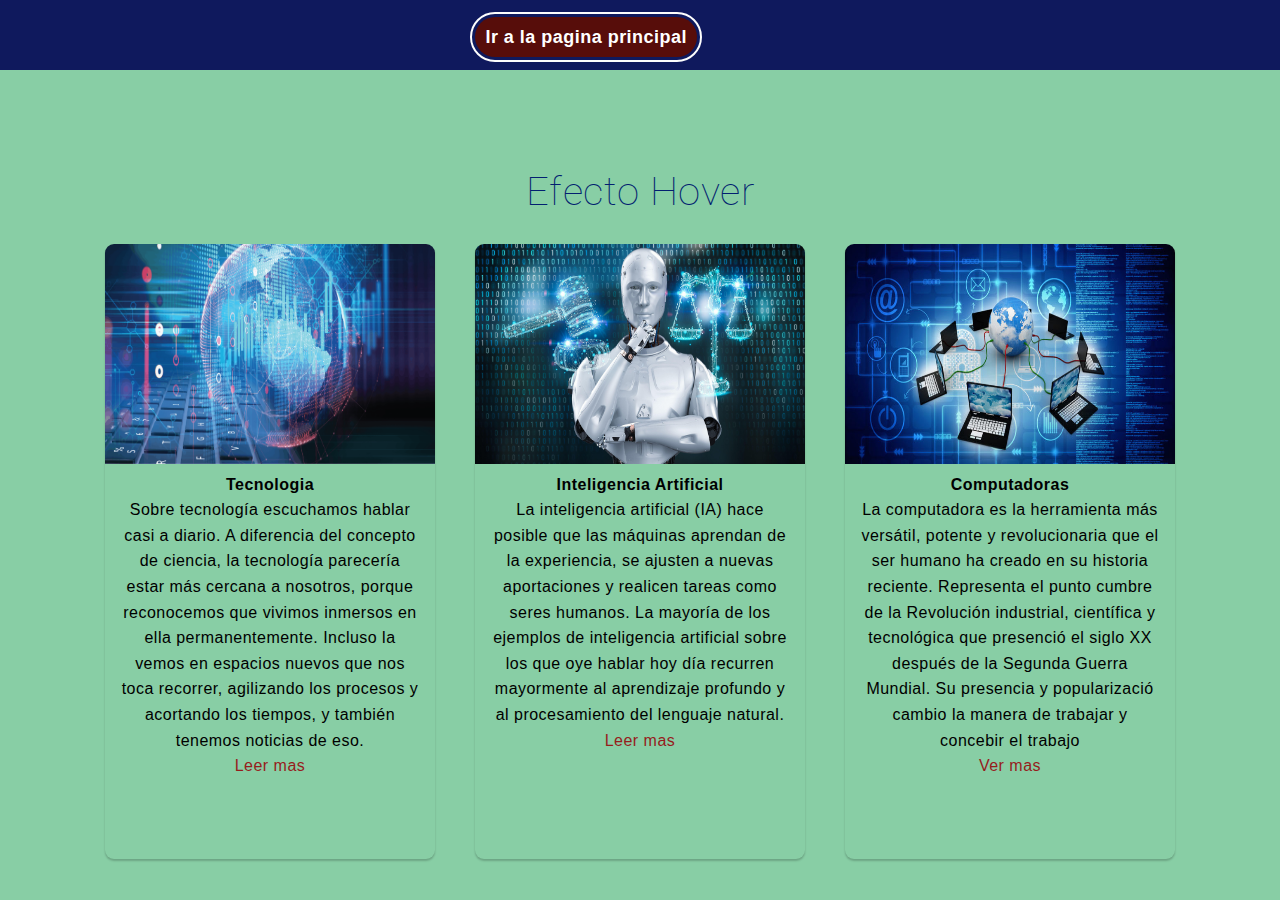
<file: Efecto Hover.html>
<!DOCTYPE html>
<html lang="en">
<head>
    <meta charset="UTF-8">
    <title>Efecto Hover Imagenes</title>
    <link rel="stylesheet" href="css/estilos3.css">
    <link rel="stylesheet" href="css/menu2.css">
    <meta name="viewport" content="width=device-width, user scalabe=no, initial-scale=1.0, maximum-scale=1.0, minimum-scale=1.0">

</head>
<body>

    <header>
        <input type="checkbox" id="check">
        <label for="check" class="icon-menu"></label>
        <nav class="menu">
        <ul>
        <!-- Enlace se coloca aquí -->
        <center><li><a href="index.html" style="background:#570d0a;color:white;">Ir a la pagina principal</a></li></center>
        </ul>
        </nav>
        </header>

   <h1 class="title">Efecto Hover</h1>

   <div class="container">

    <div class="card">
        <img src="imagenes/tecnol.png">
        <h4>Tecnologia</h4>
        <p> Sobre tecnología escuchamos hablar casi a diario. A diferencia del concepto de ciencia, la tecnología parecería estar más cercana a nosotros, porque reconocemos que vivimos inmersos en ella permanentemente. Incluso la vemos en espacios nuevos que nos toca recorrer, agilizando los procesos y acortando los tiempos, y también tenemos noticias de eso. </p>

        <a href="https://economipedia.com/definiciones/tecnologia.html">Leer mas</a>
    </div>

    <div class="card">
        <img src="imagenes/intart.jpg">
        <h4>Inteligencia Artificial</h4>
        <p> La inteligencia artificial (IA) hace posible que las máquinas aprendan de la experiencia, se ajusten a nuevas aportaciones y realicen tareas como seres humanos. La mayoría de los ejemplos de inteligencia artificial sobre los que oye hablar hoy día recurren mayormente al aprendizaje profundo y al procesamiento del lenguaje natural. </p>

        <a href="https://www.sas.com/es_cl/insights/analytics/what-is-artificial-intelligence.html">Leer mas</a>
    </div>

    <div class="card">
        <img src="imagenes/compu.jpg"> 
        <h4>Computadoras</h4>
        <p> La computadora es la herramienta más versátil, potente y revolucionaria que el ser humano ha creado en su historia reciente. 
            Representa el punto cumbre de la Revolución industrial, científica y tecnológica que presenció el siglo XX después de la Segunda Guerra Mundial. Su presencia y popularizació cambio la manera de trabajar y concebir el trabajo</p>

        <a href="https://concepto.de/computadora/">Ver mas</a>
    </div>
    
   </div>
   <br><br>
</body>
</html>
</file>
<file: css/estilos3.css>
@import url('https://fonts.googleapis.com/css?family=Open+Sans|Roboto'); /* Google Fonts*/


html, body{ /* Tipo del código y Cuerpo del documento... esto ya lo sabe!*/
    margin: 0;
    padding: 0;
}

body{ /* Cuerpo del documento... esto ya lo sabe!*/
    width: 100%;
    background:#88cea5;
    height: 100%;
    font-family: sans-serif;
    letter-spacing: 0.03em; /* espacio de letra*/
    line-height: 1.6;/* altura de línea ... leer más*/
    font-family: 'Open Sans', sans-serif;
}

.title{
    text-align: center;
    font-size: 40px;
    color:#031F70;
    margin-top: 90px;
    font-weight: 100;
    font-family: 'Roboto', sans-serif;
}


.container{ /* contenedor*/
    width: 100%;
    max-width: 1200px;
    height: 430px;
    display: flex;
    flex-wrap: wrap; /* especifica si los elementos "hijos" son obligados a permanecer en una misma línea o pueden fluir en varias líneas.*/
    justify-content: center;
    margin: auto;
}

.container .card{ /* contenedor tarjeta/imagen*/
    width: 330px;
    height: 615px;
    border-radius: 9px;
    box-shadow: 0 2px 2px rgba(0, 0, 0, 0.2);
    overflow: hidden;
    margin: 20px;
    text-align: center;
    transition: all 0.30s;
}

.container .card:hover{ /* cuando el usuario interactúa con un elemento con un dispositivo señalador, pero no necesariamente lo activa*/
    transform: translateY(-15px); /* Aplica una o varias funciones de transformación sobre un elemento.*/
    box-shadow: 0 12px 16px rgba(0, 0, 0, 0.2); /* describe uno o más efectos de sombra como una lista separada por comas. Permite proyectar una sombra difuminada en la estructura de casi cualquier elemento.*/
    color:#3d32df;
}

.container .card img{
    width: 330px;
    height: 220px;
}


.container .card h4{
    font-weight: 600;
}

.container .card p{
    padding: 0 1rem;
    font-size: 16px;
    font-weight: 300;
}

.container .card a {
    font-weight: 500; /* permite establecer el grosor con el que se muestran las letras del texto */
    text-decoration: none; /* La propiedad text-decoration permite que el texto sea decorado*/
    color: #961c1c;
}
</file>
<file: css/menu2.css>
*{
    margin: 0;
    padding: 0;
    box-sizing: border-box;
    font-family: 'Lucida Sans', 'Lucida Sans Regular', 'Lucida Grande', 'Lucida Sans Unicode', Geneva, Verdana, sans-serif;
}

header{
    width: 100%;
    height: 70px;
    background:#0f195d;
    position:inherit;
    z-index: 100;

}

.menu{
    width: auto;
    float:right;
    margin-top: 23px;
    margin-right: 45%;
    
}

.menu ul{
    display: flex;
}
.menu li{
    list-style: none;
}

/*Menú lista, edicion de cajas*/
.menu li a{
    padding: 10px;
    border-radius: 2em;
    border:none;
    outline: 2px solid rgb(253, 253, 253);
    outline-offset: 3px;
    text-decoration: none;
    font-size: 18px;
    font-weight: bold;
    margin: 7px;
}

.menu li a:hover{
    color: white;
}

#check{
    display: none;
}
.icon-menu{
    display: none;
}

#check:checked .menu{
    height: 65px;
}

@media screen and (max-width:900px){
    .icon-menu{
        display: block;
        color: white;
        float: right;
        padding: 5px;
        font-size: 24px;
        border: 1px solid #2398c3;
        border-radius: 5px;
        margin-top: 10px;
        margin-right: 16px;
    }
    .icon-menu:hover{
        background: #1d9ec4;
        cursor: pointer;
    }
    .menu{
        float: left;
        margin-top: 0px;
        width: 100%;
        height:0;
        overflow: hidden;
        background: #1e1e1e;
        transition: all 300ms;
    }
    
    .menu ul{
        flex-direction: column;
        
    }
    .menu li a{
        display: block;
       
    }
}
</file>
